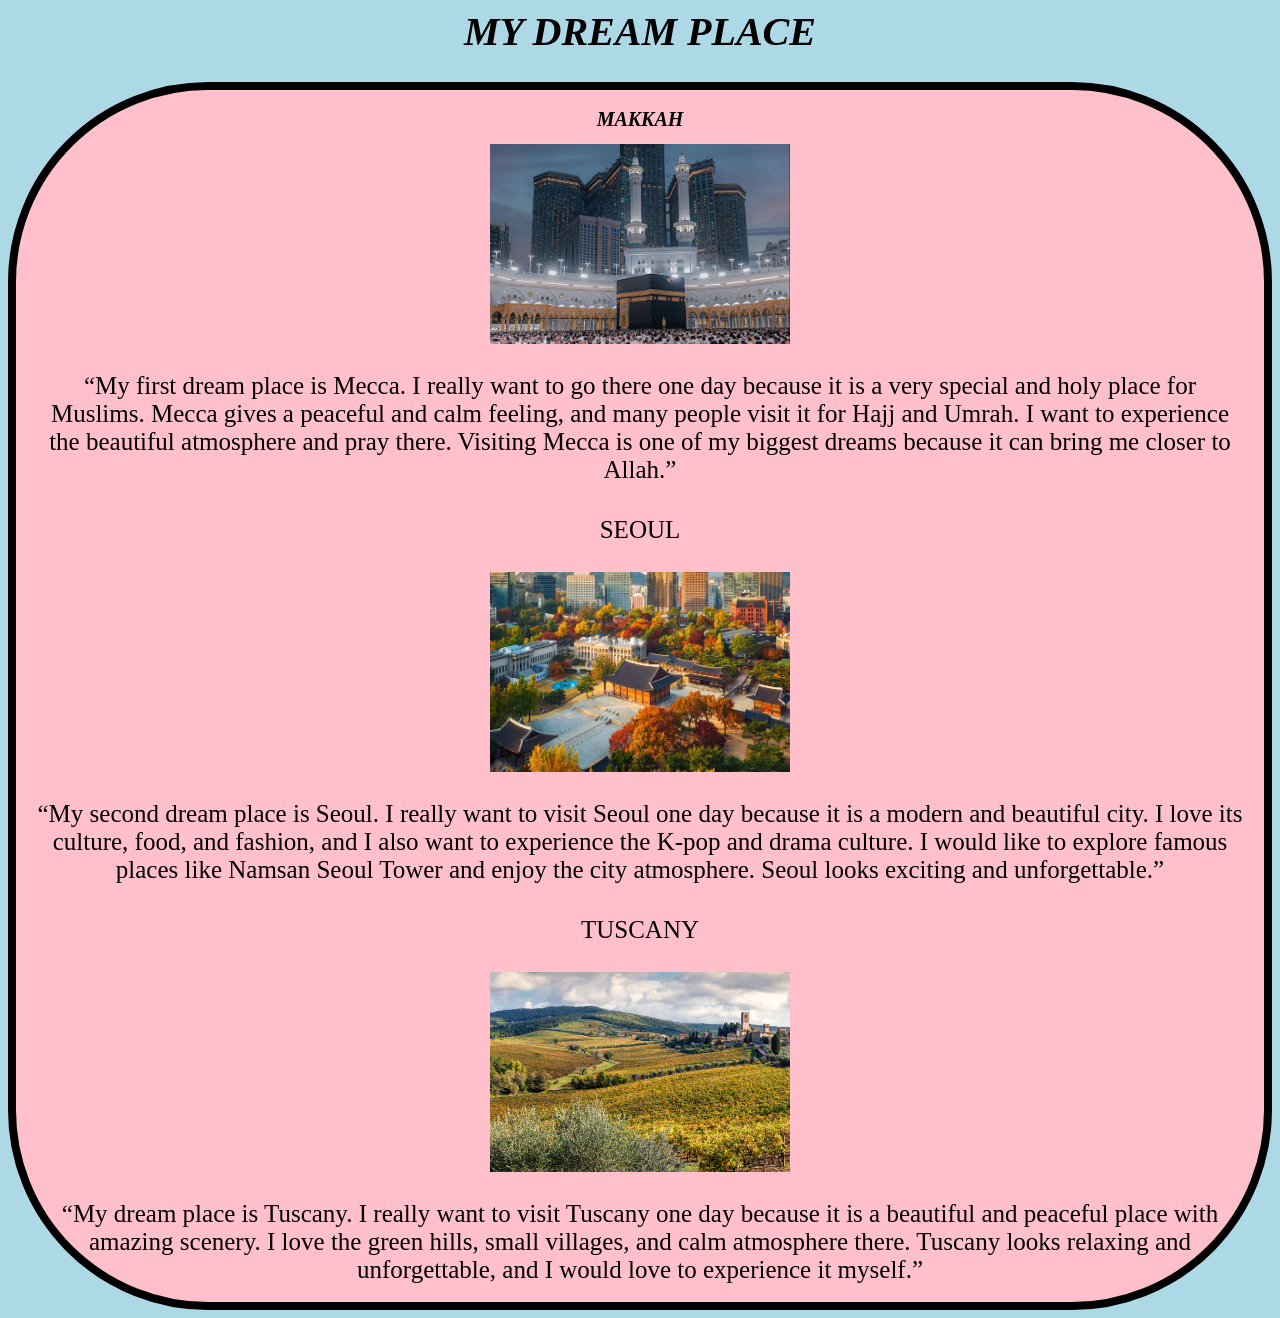
<file: index.html>
<html>
        <head>
                <title>MY DREAM PLACE</title>
                <link rel="stylesheet" href="style.css">
        </head>
        <body>
                <h1> MY DREAM PLACE </h1>
                <table>
                     <tr>

                         
                       <td><h1 style="font-size: 20px;">MAKKAH</h1>
                           
                       </makkah><img src ="makkah.jpg"><br><br>
                           
                           
                           “My first dream place is Mecca. I really want to go there one day because it is a very special and holy place for                              Muslims. Mecca gives a peaceful and calm feeling, and many people visit it for Hajj and Umrah. I want to                                experience the beautiful atmosphere and pray there. Visiting Mecca is one of my biggest dreams because it can                           bring me closer to Allah.”
                        
                        </td>

                     </tr>

                    
                    <tr>

                        <td><br>SEOUL<br><br>
                            <img src = "seoul.jpg"><br><br>
                        “My second dream place is Seoul. I really want to visit Seoul one day because it is a modern and beautiful city. I                             love its culture, food, and fashion, and I also want to experience the K-pop and drama culture. I would like to                         explore famous places like Namsan Seoul Tower and enjoy the city atmosphere. Seoul looks exciting and                                   unforgettable.”
                        
                        </td>
                       </tr>

                    
                    <tr>
                        <td><br>TUSCANY<br><br>
                            <img src = "tuscany.png"><br><br>
                        “My dream place is Tuscany. I really want to visit Tuscany one day because it is a beautiful and peaceful place                         with amazing scenery. I love the green hills, small villages, and calm atmosphere there. Tuscany looks relaxing                         and unforgettable, and I would love to experience it myself.”



                         
                     </tr>
                    
                </table>
                
            </body>
</html>
</file>
<file: style.css>
body {
  background-color: lightblue;
  border: dark blue;
}

h1 {
  color: black;
  text-align: center;
  font-style: italic;
  font-size: 40px;
}

p {
  font-family: verdana;
  font-size: 50px;
}

table {
    border: solid black;
    text-align: center;
    background-color: pink;
    border-width: 8px;
    font-size: 25px;
    border-radius: 200px;
    padding: 15px;
}


img {
    width : 300px;
    height : 200px;
    
}
</file>
